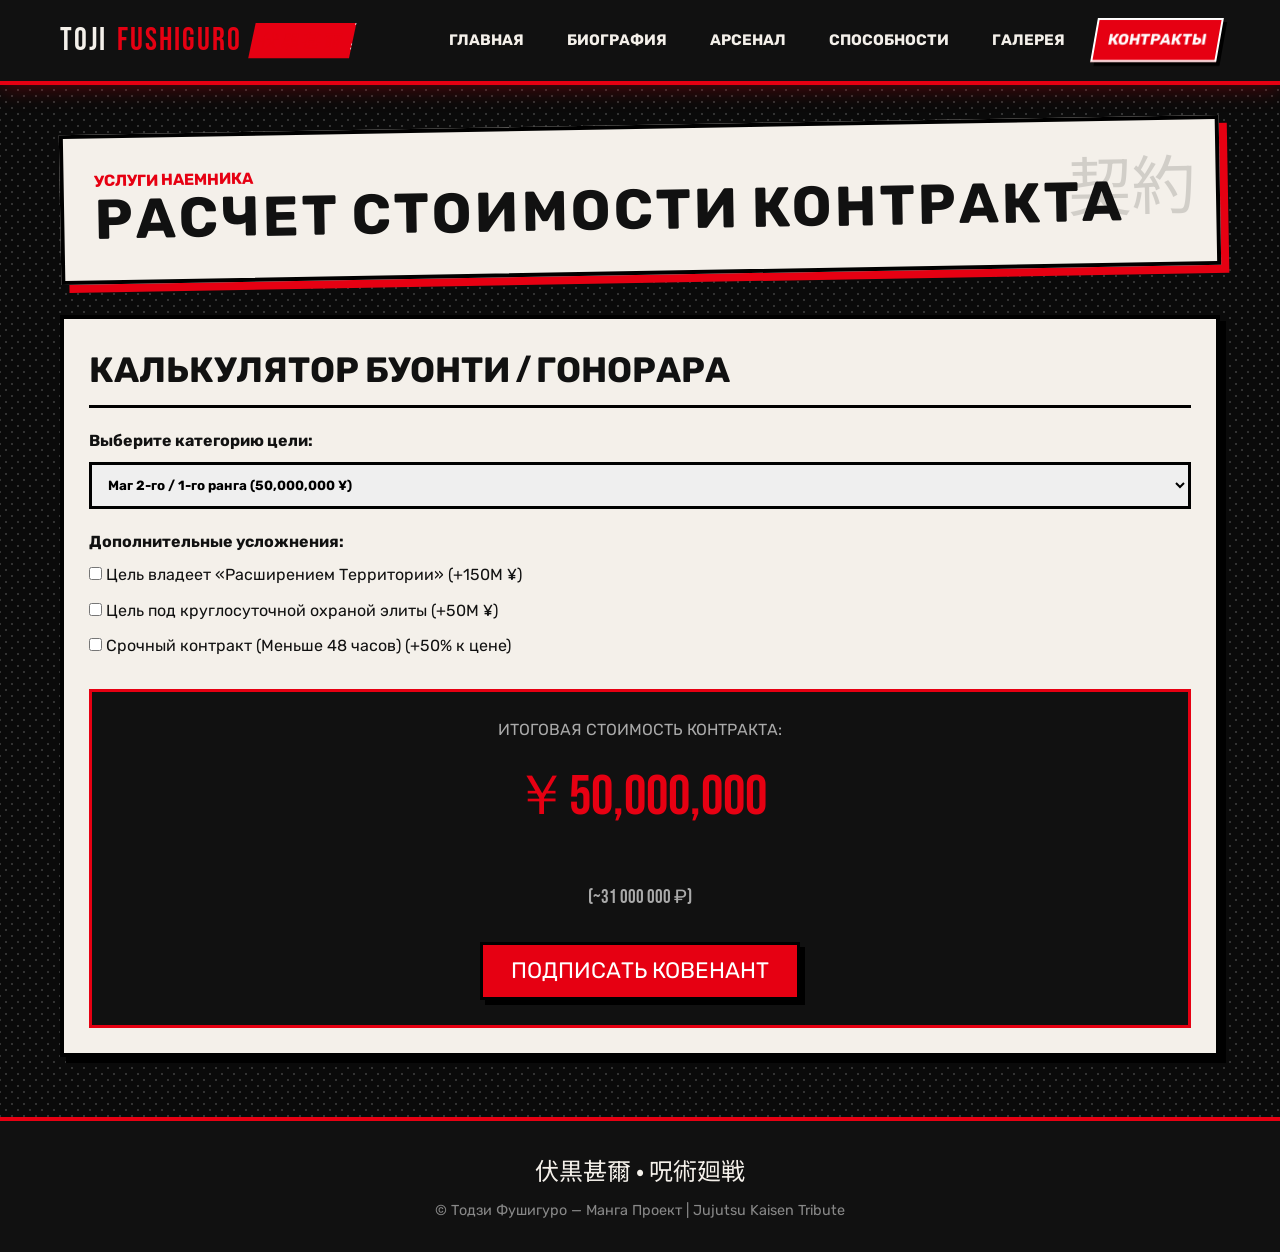
<file: contracts.html>
<!DOCTYPE html>
<html lang="ru">
<head>
  <meta charset="UTF-8">
  <meta name="viewport" content="width=device-width, initial-scale=1.0">
  <title>Контракты | Тодзи Фушигуро</title>
  <link rel="stylesheet" href="style.css">
</head>
<body>

  <header class="header">
    <div class="nav-container">
      <a href="index.html" class="logo">TOJI <span>FUSHIGURO</span> <span class="logo-jp">伏黒甚爾</span></a>
      <ul class="nav-links">
        <li><a href="index.html">Главная</a></li>
        <li><a href="bio.html">Биография</a></li>
        <li><a href="weapons.html">Арсенал</a></li>
        <li><a href="abilities.html">Способности</a></li>
        <li><a href="gallery.html">Галерея</a></li>
        <li><a href="contracts.html">Контракты</a></li>
      </ul>
    </div>
  </header>

  <main class="main-container">
    <div class="page-header">
      <span class="subtitle">Услуги Наемника</span>
      <h1>РАСЧЕТ СТОИМОСТИ КОНТРАКТА</h1>
      <div class="jp-bg">契約</div>
    </div>

    <div class="manga-panel">
      <h2 class="panel-title">КАЛЬКУЛЯТОР БУОНТИ / ГОНОРАРА</h2>
      
      <form id="contract-form" onsubmit="event.preventDefault();" style="margin-top: 20px;">
        <div style="margin-bottom: 20px;">
          <label style="font-weight: bold; display: block; margin-bottom: 8px;">Выберите категорию цели:</label>
          <select id="target-type" style="width: 100%; padding: 12px; font-family: var(--font-body); font-weight: bold; border: 3px solid #000;">
            <option value="50000000">Маг 2-го / 1-го ранга (50,000,000 ¥)</option>
            <option value="200000000">Глава клана / Высший маг (200,000,000 ¥)</option>
            <option value="500000000">Звездный Сосуд / Особый Уровень (500,000,000 ¥)</option>
            <option value="1000000000">Годжо Сатору / Неуязвимый маг (1,000,000,000 ¥)</option>
          </select>
        </div>

        <div style="margin-bottom: 20px;">
          <label style="font-weight: bold; display: block; margin-bottom: 8px;">Дополнительные усложнения:</label>
          <div style="display: flex; flex-direction: column; gap: 10px;">
            <label><input type="checkbox" id="has-domain"> Цель владеет «Расширением Территории» (+150M ¥)</label>
            <label><input type="checkbox" id="has-guards"> Цель под круглосуточной охраной элиты (+50M ¥)</label>
            <label><input type="checkbox" id="is-urgent"> Срочный контракт (Меньше 48 часов) (+50% к цене)</label>
          </div>
        </div>

        <div style="background: var(--ink-black); color: #fff; padding: 25px; border: 3px solid var(--blood-red); margin-top: 30px; text-align: center;">
          <div style="text-transform: uppercase; font-size: 1rem; color: #aaa;">Итоговая стоимость контракта:</div>
          <div id="total-price" style="font-family: var(--font-heading); font-size: 3.5rem; color: var(--blood-red); margin: 10px 0;">
            ¥ 0
          </div>
          <button type="button" class="btn-manga" onclick="alert('Контракт принят. Деньги вперед на счет Фушигуро.'); if(window.playSlashSound) window.playSlashSound();">
            ПОДПИСАТЬ КОВЕНАНТ
          </button>
        </div>
      </form>
    </div>
  </main>

  <footer class="footer">
    <div class="jp-footer">伏黒甚爾 • 呪術廻戦</div>
    <p>© Тодзи Фушигуро — Манга Проект | Jujutsu Kaisen Tribute</p>
  </footer>

  <script src="script.js"></script>
</body>
</html>
</file>
<file: style.css>
/* ==========================================================================
   TOJI FUSHIGURO - MANGA STYLE SHEET (UPDATED WITH IMAGE FRAMES)
   ========================================================================== */

@import url('https://fonts.googleapis.com/css2?family=Bebas+Neue&family=Noto+Sans+JP:wght@700;900&family=Rubik:wght@400;700;900&display=swap');

:root {
  --bg-dark: #0a0a0a;
  --bg-paper: #f4f0ea;
  --ink-black: #111111;
  --blood-red: #e60012;
  --dark-red: #8b0000;
  --text-main: #111111;
  --text-light: #f4f0ea;
  --gray-border: #333333;
  --font-heading: 'Bebas Neue', 'Rubik', sans-serif;
  --font-body: 'Rubik', sans-serif;
  --font-jp: 'Noto Sans JP', sans-serif;
}

* {
  box-sizing: border-box;
  margin: 0;
  padding: 0;
}

body {
  background-color: var(--bg-dark);
  color: var(--text-light);
  font-family: var(--font-body);
  line-height: 1.6;
  overflow-x: hidden;
  background-image: 
    radial-gradient(var(--gray-border) 15%, transparent 16%),
    radial-gradient(var(--gray-border) 15%, transparent 16%);
  background-size: 12px 12px;
  background-position: 0 0, 6px 6px;
}



/* Header & Nav */
.header {
  background-color: var(--ink-black);
  border-bottom: 4px solid var(--blood-red);
  position: sticky;
  top: 0;
  z-index: 1000;
  box-shadow: 0 4px 20px rgba(230, 0, 18, 0.3);
}

.nav-container {
  max-width: 1200px;
  margin: 0 auto;
  display: flex;
  justify-content: space-between;
  align-items: center;
  padding: 15px 20px;
}

.logo {
  font-family: var(--font-heading);
  font-size: 2rem;
  letter-spacing: 2px;
  color: var(--text-light);
  text-decoration: none;
  display: flex;
  align-items: center;
  gap: 10px;
}

.logo span { color: var(--blood-red); }

.logo-jp {
  font-family: var(--font-jp);
  font-size: 1.2rem;
  background: var(--blood-red);
  color: #fff;
  padding: 2px 8px;
  transform: skewX(-12deg);
}

.nav-links {
  display: flex;
  list-style: none;
  gap: 15px;
}

.nav-links a {
  color: var(--text-light);
  text-decoration: none;
  font-weight: 700;
  text-transform: uppercase;
  font-size: 0.95rem;
  padding: 8px 12px;
  border: 2px solid transparent;
  transition: all 0.2s ease;
  display: inline-block;
}

.nav-links a:hover,
.nav-links a.active {
  background-color: var(--blood-red);
  color: #fff;
  border-color: #fff;
  transform: skewX(-10deg);
  box-shadow: 4px 4px 0 #000;
}

/* Layout Container */
.main-container {
  max-width: 1200px;
  margin: 40px auto;
  padding: 0 20px;
  min-height: 80vh;
}

/* Page Titles */
.page-header {
  background: var(--bg-paper);
  color: var(--ink-black);
  padding: 30px;
  border: 4px solid #000;
  box-shadow: 8px 8px 0 var(--blood-red);
  margin-bottom: 40px;
  position: relative;
  transform: rotate(-1deg);
}

.page-header h1 {
  font-family: var(--font-heading);
  font-size: 3.5rem;
  letter-spacing: 3px;
  line-height: 1;
}

.page-header .subtitle {
  font-weight: 700;
  color: var(--blood-red);
  text-transform: uppercase;
}

.page-header .jp-bg {
  position: absolute;
  right: 20px;
  top: 10px;
  font-family: var(--font-jp);
  font-size: 4rem;
  opacity: 0.15;
  pointer-events: none;
}

/* MANGA IMAGE FRAMES */
.manga-img-frame {
  position: relative;
  border: 4px solid #000;
  background: #000;
  overflow: hidden;
  box-shadow: 6px 6px 0 var(--blood-red);
  margin-bottom: 15px;
}

.manga-img {
  width: 100%;
  height: 260px;
  object-fit: cover;
  display: block;
  filter: grayscale(100%) contrast(140%);
  transition: transform 0.3s ease, filter 0.3s ease;
}

.manga-img-frame:hover .manga-img {
  filter: grayscale(0%) contrast(110%);
  transform: scale(1.05);
}

.manga-img-hero {
  height: 420px;
}

/* Manga Panels */
.manga-panel {
  background: var(--bg-paper);
  color: var(--ink-black);
  border: 4px solid #000;
  padding: 25px;
  margin-bottom: 30px;
  box-shadow: 6px 6px 0 #000;
  position: relative;
  transition: transform 0.2s ease;
}

.manga-panel:hover {
  transform: translate(-3px, -3px);
  box-shadow: 9px 9px 0 var(--blood-red);
}

.manga-panel-dark {
  background: var(--ink-black);
  color: var(--text-light);
  border: 4px solid var(--blood-red);
  box-shadow: 6px 6px 0 #fff;
}

.panel-title {
  font-family: var(--font-heading);
  font-size: 2.2rem;
  border-bottom: 3px solid #000;
  padding-bottom: 5px;
  margin-bottom: 15px;
  display: flex;
  justify-content: space-between;
  align-items: center;
}

.manga-panel-dark .panel-title { border-bottom-color: var(--blood-red); }

.sfx-badge {
  font-family: var(--font-jp);
  font-size: 1.8rem;
  color: var(--blood-red);
  font-weight: 900;
  text-shadow: 2px 2px 0 #000;
}

.speech-bubble {
  position: relative;
  background: #fff;
  border: 3px solid #000;
  border-radius: 20px;
  padding: 15px 25px;
  color: #000;
  font-weight: 700;
  margin: 20px 0;
  box-shadow: 4px 4px 0 #000;
}

.btn-manga {
  display: inline-block;
  background: var(--blood-red);
  color: #fff;
  font-family: var(--font-heading);
  font-size: 1.4rem;
  padding: 12px 28px;
  border: 3px solid #000;
  text-decoration: none;
  cursor: pointer;
  box-shadow: 5px 5px 0 #000;
  transition: all 0.15s ease;
  text-transform: uppercase;
}

.btn-manga:hover {
  background: #fff;
  color: #000;
  transform: translate(-2px, -2px);
  box-shadow: 7px 7px 0 var(--blood-red);
}

.footer {
  background-color: var(--ink-black);
  border-top: 4px solid var(--blood-red);
  padding: 30px 20px;
  text-align: center;
  margin-top: 60px;
}

.footer p { color: #888; font-size: 0.9rem; }
.footer .jp-footer {
  font-family: var(--font-jp);
  font-size: 1.5rem;
  color: var(--text-light);
  margin-bottom: 10px;
}

.grid-2 { display: grid; grid-template-columns: 1fr 1fr; gap: 25px; }
.grid-3 { display: grid; grid-template-columns: repeat(3, 1fr); gap: 20px; }

@media (max-width: 850px) {
  .grid-2, .grid-3 { grid-template-columns: 1fr; }
  .nav-container { flex-direction: column; gap: 15px; }
  .nav-links { flex-wrap: wrap; justify-content: center; }
}
</file>
